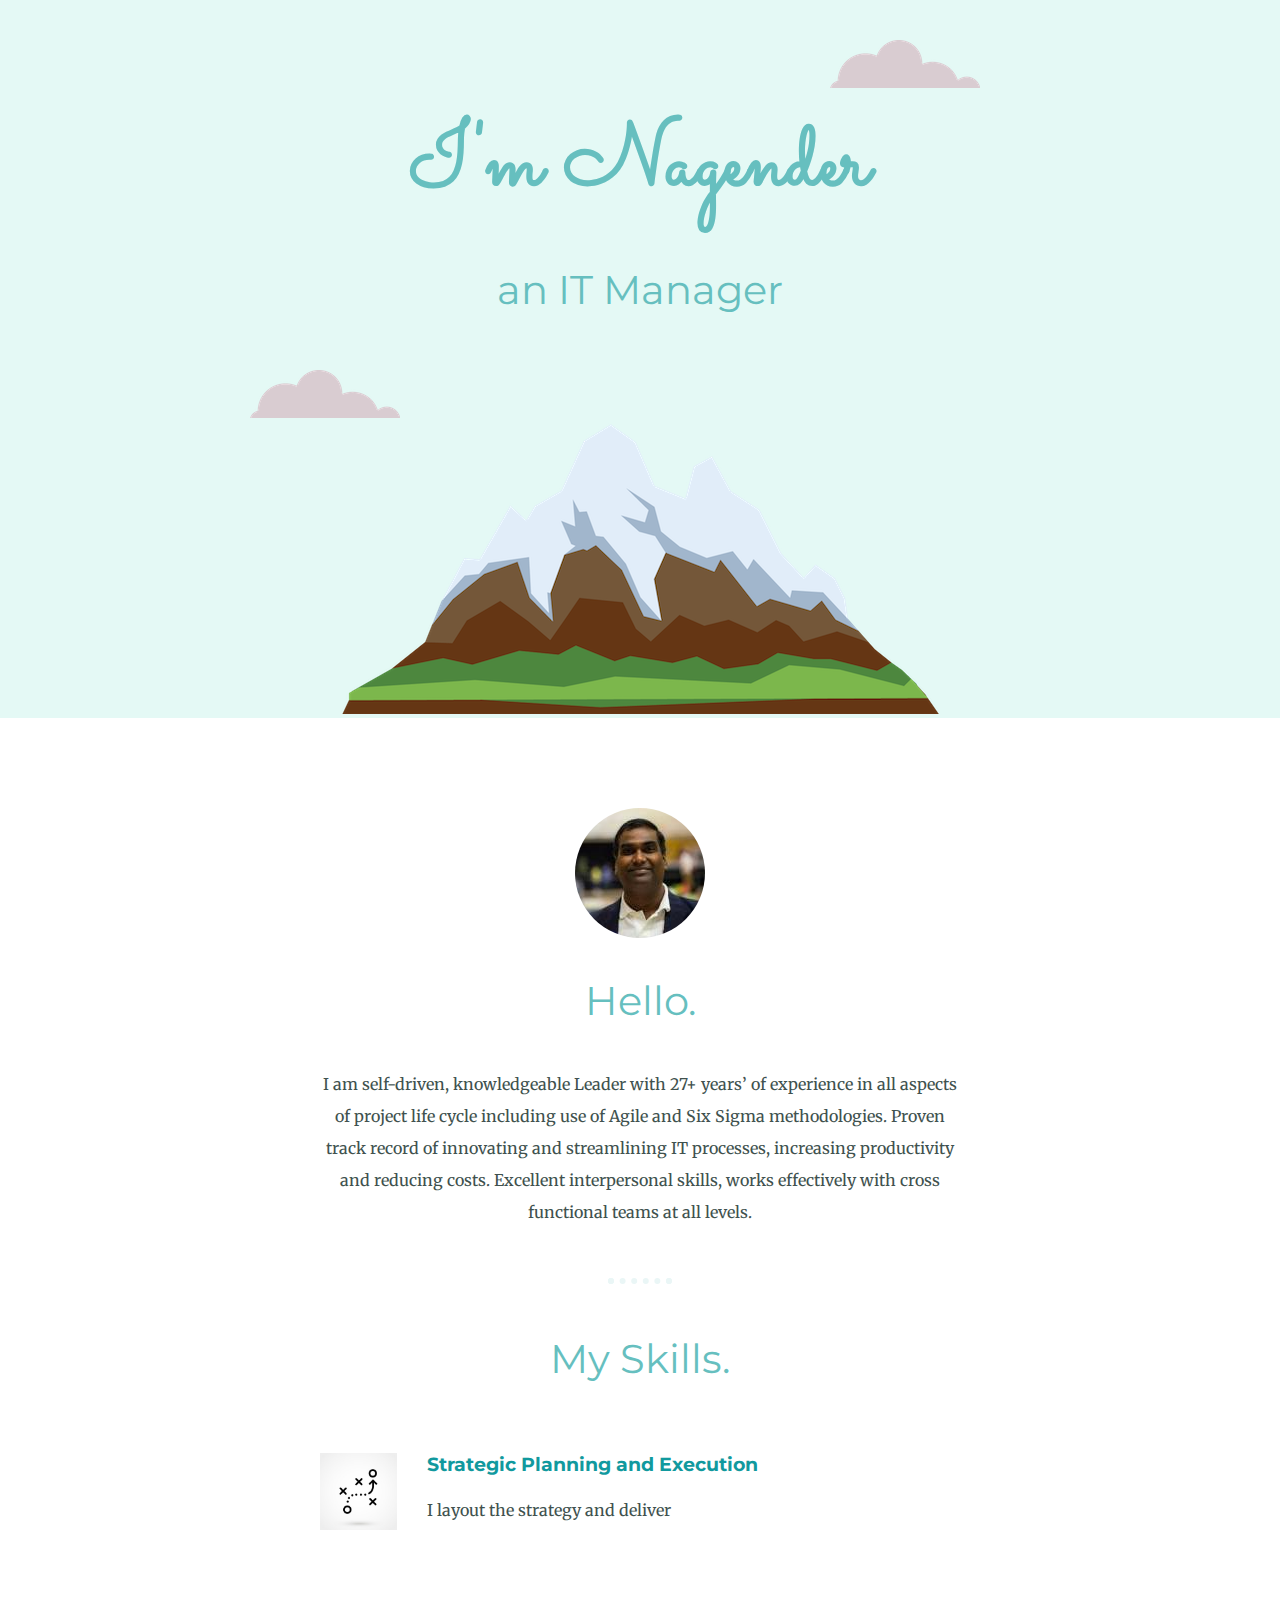
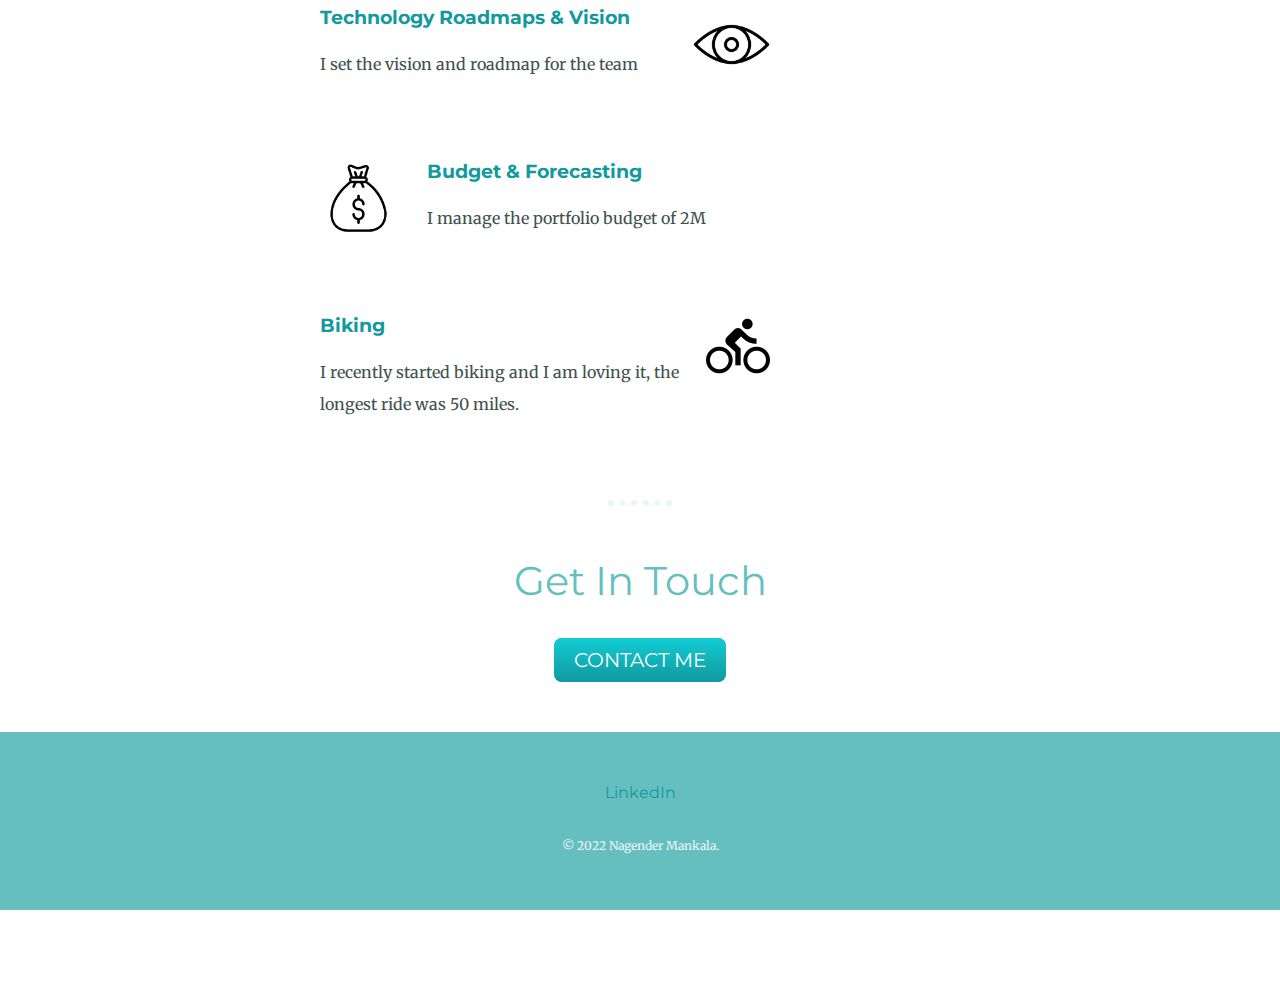
<file: index.html>
<!DOCTYPE html>
<html>

<head>
  <meta charset="utf-8">
  <title>Nagender Mankala</title>
  <link rel="stylesheet" href="css/styles.css">
  <link href="https://fonts.googleapis.com/css?family=Merriweather|Montserrat|Sacramento" rel="stylesheet">
  <link rel="icon" href="images/favicon.ico">
</head>

<body>
  <div class="top-container">
    <img class="top-cloud" src="images/cloud.png" alt="cloud-img">
    <h1>I'm Nagender</h1>
    <h2>an IT Manager</h2>
    <img class="bottom-cloud" src="images/cloud.png" alt="cloud-img">
    <img class="mountain" src="images/mountain.png" alt="mountain-img">
  </div>
  <div class="middle-container">
    <div class="profile">
      <img class="profile-img" src="images/nagender.jpg" alt="nagender-profile-img">
      <h2>Hello.</h2>
      <p class="intro">I am self-driven, knowledgeable Leader with 27+ years’ of experience in all aspects of project life cycle including use of Agile and Six Sigma methodologies. Proven track record of innovating and streamlining IT
        processes, increasing productivity and reducing costs. Excellent interpersonal skills, works effectively with cross functional teams at all levels.</p>
    </div>
    <hr>
    <div class="skills">
        <h2>My Skills.</h2>
        <div class="skill-row">
          <img class="strategy-img" src="images/strategy.jpg" alt="strategy-img">
          <h3>Strategic Planning and Execution</h3>
          <p>I layout the strategy and deliver</p>
        </div>
        <div class="skill-row">
          <img class="vision-img" src="images/vision.png" alt="vision-img">
          <h3>Technology Roadmaps & Vision</h3>
          <p>I set the vision and roadmap for the team</p>
        </div>
        <div class="skill-row">
          <img class="budget-img" src="images/budget.png" alt="budget-img">
          <h3>Budget & Forecasting</h3>
          <p>I manage the portfolio budget of 2M</p>
        </div>
        <div class="skill-row">
          <img class="biking-img" src="images/biking.png" alt="biking-img">
          <h3>Biking</h3>
          <p>I recently started biking and I am loving it, the longest ride was 50 miles.</p>
        </div>
      </div>
  <hr>
  <div class="contact-me">
    <h2>Get In Touch</h2>
    <a class="btn" href="mailto:nagenderm@yahoo.com">CONTACT ME</a>
  </div>



  <div class="bottom-container">
    <a class="footer-link" href="https://www.linkedin.com/in/nagender-mankala-8738368/">LinkedIn</a>

    <p class="copyright">© 2022 Nagender Mankala.</p>
  </div>

</body>

</html>
</file>
<file: css/styles.css>
body {
  color: #40514E;
  margin: 0;
  text-align: center;
  font-family: 'Merriweather', serif;
}

h1 {
  color: #66BFBF;
  font-size: 5.625rem;
  margin: 50px auto 0 auto;
  font-family: 'Sacramento', cursive;

}

h2 {
  color: #66BFBF;
  font-family: 'Montserrat', sans-serif;
  font-size: 2.5rem;
  font-weight: normal;
  padding-bottom: 10px;
}

h3 {
  color: #11999E;
  font-family: 'Montserrat', sans-serif;
}

p {
  line-height: 2;
}

hr {
  border: dotted #EAF6F6 6px;
  border-bottom: none;
  width: 4%;
  margin: 50px auto;
}

a{
  color: #11999E;
  font-family: 'Montserrat', sans-serif;
  margin: 10px 20px;
  text-decoration: none;
}

a:hover {
  color: #EAF6F6;
}

.profile-img{
  border-radius: 50%;
}
.top-container {
  background-color: #E4F9F5;
  position: relative;
  padding-top: 50px;
}

.middle-container {
  margin: 90px 0;
}

.bottom-container {
  background-color: #66BFBF;
  padding: 50px 0 20px;
}

.skill-row {
  width: 50%;
  margin: 60px auto 80px auto;
  text-align: left;
}

.pro {
  text-decoration: underline;
}

.intro {
  width: 50%;
  margin: 20px auto 0px auto;
}

.contact-me {
  width: 40%;
  margin: 30px auto 60px;
}

.copyright {
  color: #EAF6F6;
  font-size: 0.75rem;
  padding: 20px 0;
}

.top-cloud {
  position: absolute;
  right: 300px;
  top: 40px;
}

.bottom-cloud {
  position: absolute;
  left: 250px;
  bottom: 300px;
}

.strategy-img {
  width: 12%;
  float: left;
  margin-right: 30px;
}
.vision-img {
  width: 12%;
  float: right;
  margin: 0px 190px auto auto;
}
.budget-img {
  width: 12%;
  float: left;
  margin-right: 30px;
}

.biking-img {
  width: 10%;
  float: right;
  margin: 0px 190px auto 20px;
}

.btn {
  background: #11cdd4;
  background-image: -webkit-linear-gradient(top, #11cdd4, #11999e);
  background-image: -moz-linear-gradient(top, #11cdd4, #11999e);
  background-image: -ms-linear-gradient(top, #11cdd4, #11999e);
  background-image: -o-linear-gradient(top, #11cdd4, #11999e);
  background-image: linear-gradient(to bottom, #11cdd4, #11999e);
  -webkit-border-radius: 8;
  -moz-border-radius: 8;
  border-radius: 8px;
  font-family: 'Montserrat', sans-serif;
  color: #ffffff;
  font-size: 20px;
  padding: 10px 20px 10px 20px;
  text-decoration: none;
}

.btn:hover {
  background: #30e3cb;
  background-image: -webkit-linear-gradient(top, #30e3cb, #2bc4ad);
  background-image: -moz-linear-gradient(top, #30e3cb, #2bc4ad);
  background-image: -ms-linear-gradient(top, #30e3cb, #2bc4ad);
  background-image: -o-linear-gradient(top, #30e3cb, #2bc4ad);
  background-image: linear-gradient(to bottom, #30e3cb, #2bc4ad);
  text-decoration: none;
}
</file>
